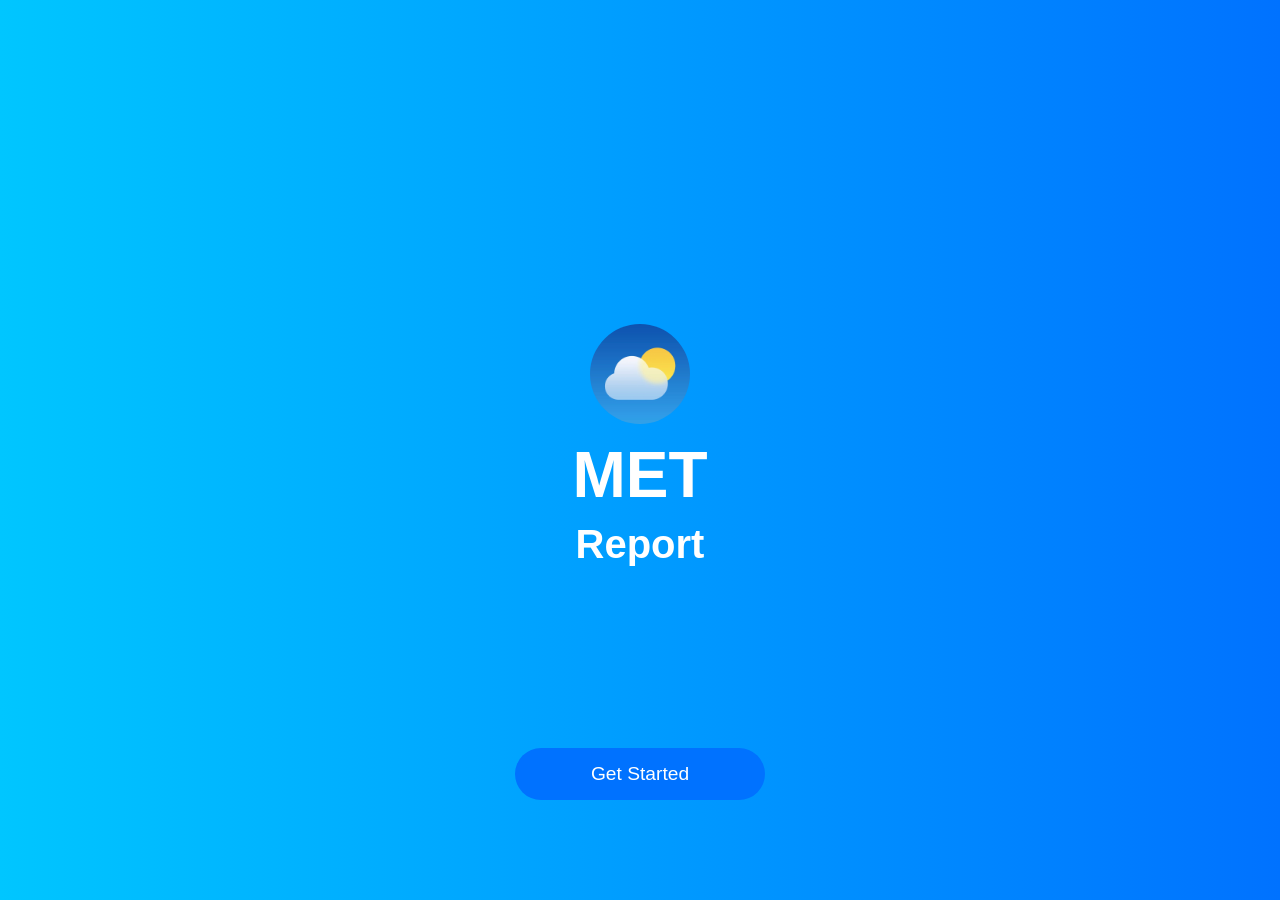
<file: index.html>
<!DOCTYPE html>
<html lang="en">

<head>
    <meta charset="UTF-8">
    <meta name="viewport" content="width=device-width, initial-scale=1.0">
    <title>Weather App</title>
    <style>
        body {
            margin: 0;
            font-family: Arial, sans-serif;
            background: linear-gradient(to right, #00c6ff, #0072ff);
            color: white;
            display: flex;
            justify-content: center;
            align-items: center;
            height: 100vh;
            text-align: center;
            position: relative;
        }

        .container {
            padding: 20px;
            max-width: 90%;
            box-sizing: border-box;
        }


        .logo-container {
            display: flex;
            justify-content: center;
            align-items: center;
            height: 100vh;
        }

        .logo {
            width: 100px;
            height: 100px;
            border-radius: 50%;
            transition: transform 0.3s ease-in-out;
        }


        .logo:hover {
            animation: zoomInOut 3s ease-in-out infinite;
        }

        @keyframes zoomInOut {

            0%,
            100% {
                transform: scale(1);
            }

            50% {
                transform: scale(1.5);
            }
        }
        h1 {
            font-size: 4em;
            margin: 10px 0;
        }
        h2 {
            font-size: 2.5em;
            margin: 10px 0;
        }
        .get-started-btn {
            position: absolute;
            bottom: 20px;
            padding: 15px 30px;
            font-size: 1.2em;
            color: white;
            background-color: #0072ff;
            border: none;
            border-radius: 30px;
            cursor: pointer;
            transition: background-color 0.3s ease, transform 0.2s ease;
            width: 250px;
            max-width: 90%;
            white-space: nowrap;

            text-overflow: ellipsis;
            overflow: hidden;
            margin: 80px 0px;
        }
        .get-started-btn:hover {
            background-color: #005bb5;
            text-decoration: underline;
        }

        .get-started-btn:active {
            transform: scale(0.95);
        }

        @media (max-width: 768px) {
            h1 {
                font-size: 3.5em;
            }

            h2 {
                font-size: 2em;
            }

            .get-started-btn {
                font-size: 3em;
                /* Reduce font size for smaller screens */
                margin-bottom: -40px;
            }
        }

        @media (max-width: 480px) {
            h1 {
                font-size: 3em;
            }

            h2 {
                font-size: 1.5em;
            }

            .get-started-btn {
                font-size: 1em;
                /* Reduce font size for smaller screens */
                margin: 80px 0px;
            }
        }
    </style>
</head>

<body>
    <div class="container">
        <img src="./images/met_logo.jpeg"  alt="Weather Logo" class="logo">
        <h1>MET</h1>
        <h2>Report</h2>
    </div>
    <button id="getStartedBtn" class="get-started-btn">Get Started</button>

    <script>
        document.getElementById('getStartedBtn').addEventListener('click', function () {
            this.style.transition = "transform 0.2s";
            this.style.transform = "scale(0.95)";
            setTimeout(function () {
                window.location.href = 'weather.html';; 
            }, 200);
        });
    </script>
</body>

</html>
</file>
